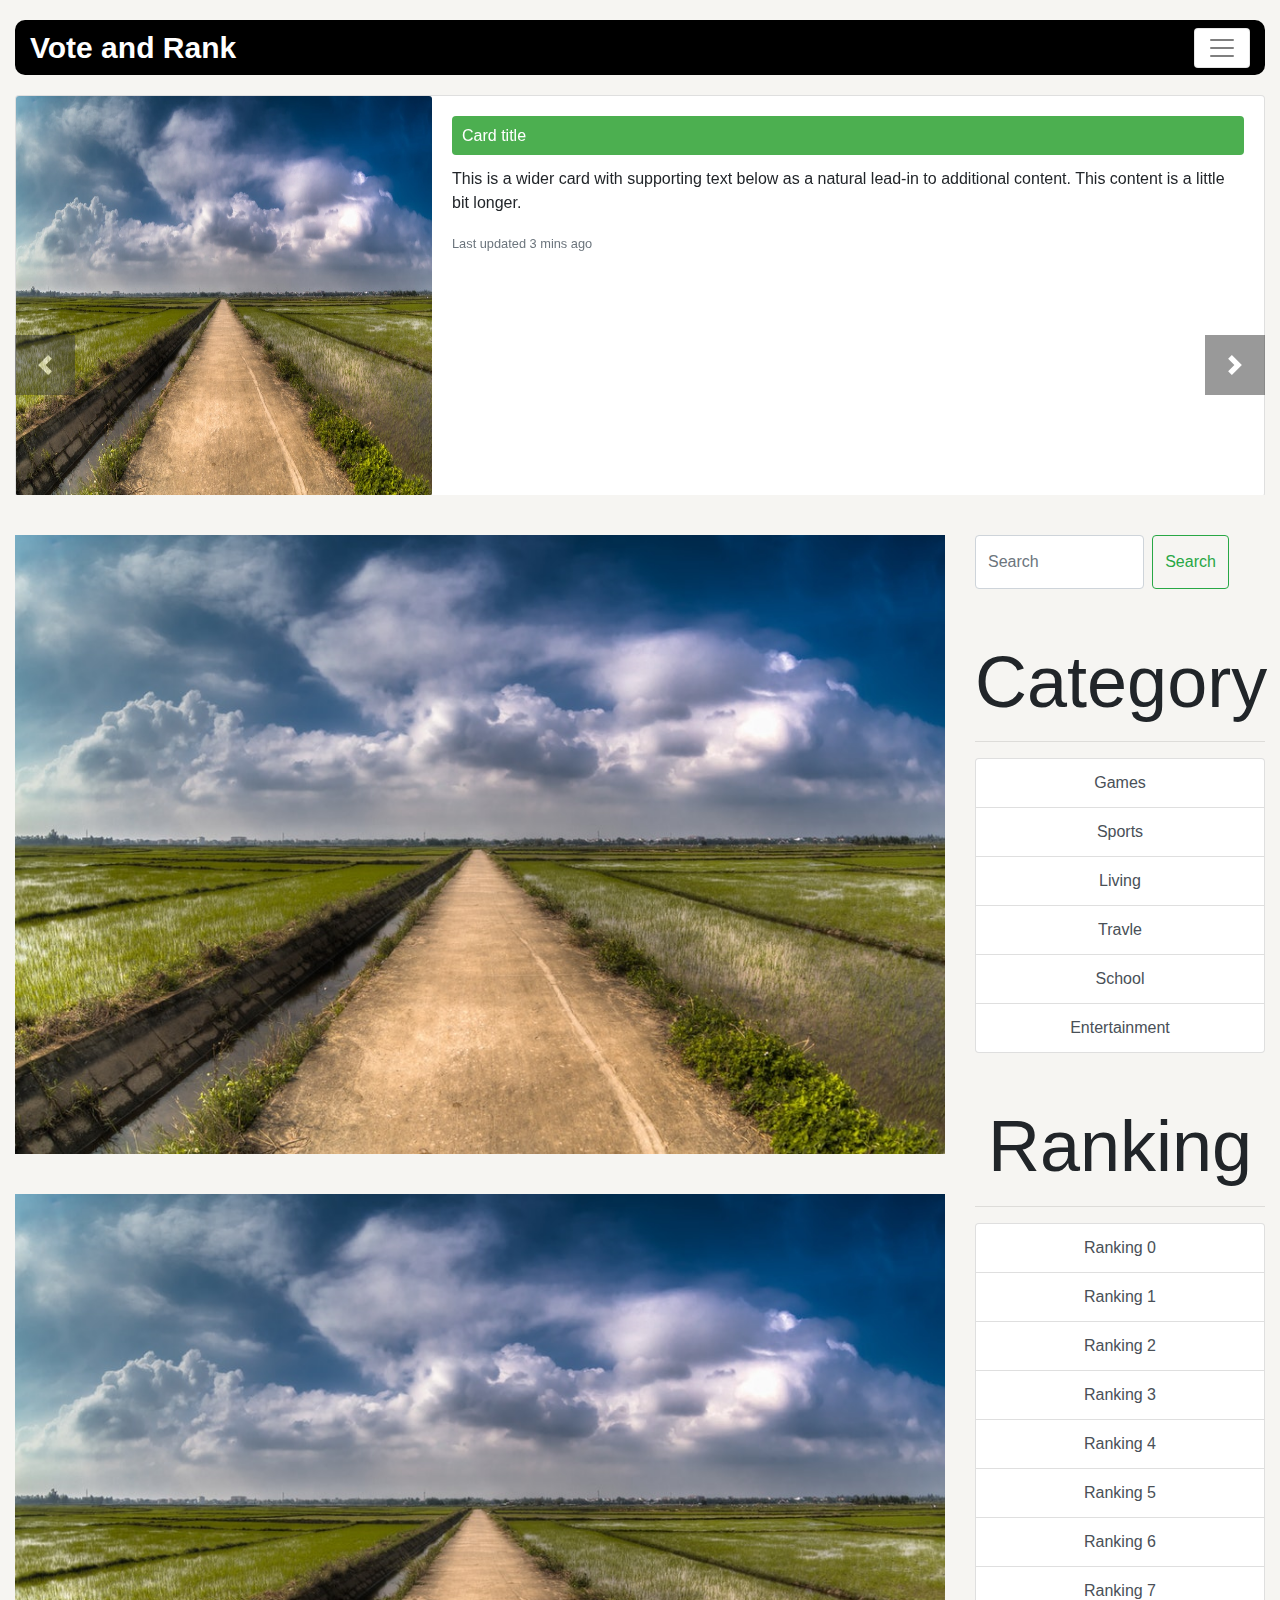
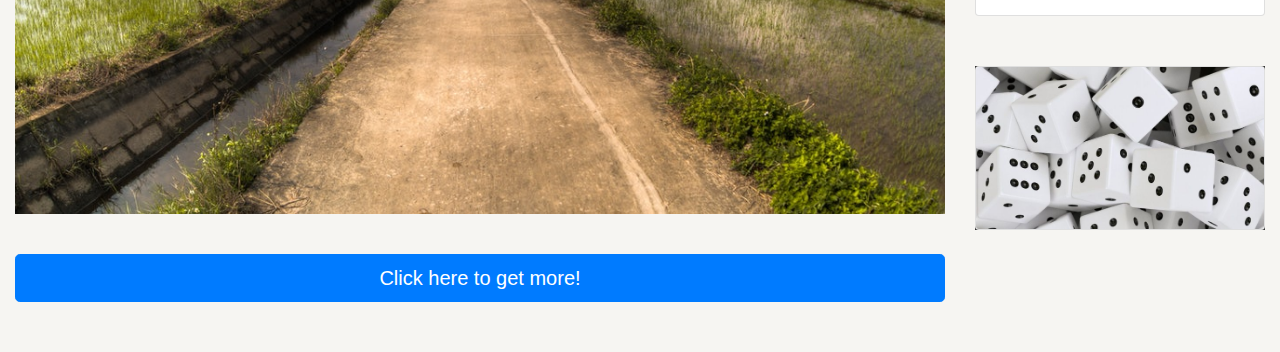
<file: index.html>
<!DOCTYPE html>
<html lang="en" dir="ltr">
  <head>
    <meta charset="utf-8">
    <title>MyVote</title>
    <link rel="stylesheet" href="https://stackpath.bootstrapcdn.com/bootstrap/4.3.1/css/bootstrap.min.css" integrity="sha384-ggOyR0iXCbMQv3Xipma34MD+dH/1fQ784/j6cY/iJTQUOhcWr7x9JvoRxT2MZw1T" crossorigin="anonymous">
    <link rel="stylesheet" href="style/index.css">
      <link rel="stylesheet" href="style/carousel.css">
    <script src="https://code.jquery.com/jquery-3.3.1.slim.min.js" integrity="sha384-q8i/X+965DzO0rT7abK41JStQIAqVgRVzpbzo5smXKp4YfRvH+8abtTE1Pi6jizo" crossorigin="anonymous"></script>
    <link rel="stylesheet" href="https://cdnjs.cloudflare.com/ajax/libs/font-awesome/4.7.0/css/font-awesome.min.css">
    <script src="https://cdnjs.cloudflare.com/ajax/libs/popper.js/1.14.7/umd/popper.min.js" integrity="sha384-UO2eT0CpHqdSJQ6hJty5KVphtPhzWj9WO1clHTMGa3JDZwrnQq4sF86dIHNDz0W1" crossorigin="anonymous"></script>
    <script src="https://stackpath.bootstrapcdn.com/bootstrap/4.3.1/js/bootstrap.min.js" integrity="sha384-JjSmVgyd0p3pXB1rRibZUAYoIIy6OrQ6VrjIEaFf/nJGzIxFDsf4x0xIM+B07jRM" crossorigin="anonymous"></script>
    </head>
    <body>
        <div class="container-fluid" >
            <nav class="navbar navbar-expand-xs navbar-light bg-light sticky-top id=all_container padding">
                <div class="container-fluid" >
                    <a class="navbar-brand" href="">Vote and Rank</a>
                    <button class="navbar-toggler" type="button" data-toggle="collapse" data-target="#navbarResponsive">
                        <span class="navbar-toggler-icon"></span>
                    </button>
                    <div class="collapse navbar-collapse" id="navbarResponsive">
                        <ul class="navbar-nav ml-auto">
                            <li class="nav-item">
                                <a href="log_in.html" class="nav-link">Sign in</a>
                            </li>
                            <li class="nav-item">
                                <a href="sign-up.html" class="nav-link">Sign up</a>
                            </li>
                        </ul>
                    </div>
                </div>
            </nav>

            <!-- start of the content part -->
            <div class="container-fluid padding">

                <div id="carouselExampleControls" class="carousel slide" data-ride="carousel" >
                    <div class="carousel-inner" >
                        <div class="carousel-item active" >

                            <div class="card mb-3" style="max-width: 100%;">
                                <div class="row no-gutters">
                                    <div class="col-md-4">
                                        <img src="img/pic1.jpg" class="card-img" alt="..." style="height: 400px">
                                    </div>
                                    <div class="col-md-8">
                                        <div class="card-body">
                                            <h5 class="card-title">Card title</h5>
                                            <p class="card-text">This is a wider card with supporting text below as a natural lead-in to additional content. This content is a little bit longer.</p>
                                            <p class="card-text"><small class="text-muted">Last updated 3 mins ago</small></p>
                                        </div>
                                    </div>
                                </div>
                            </div>

                        </div>


                        <div class="carousel-item">
                            <div class="card mb-3" style="max-width: 100%;">
                                <div class="row no-gutters">
                                    <div class="col-md-4">
                                        <img src="img/pic3.jpg" class="card-img img-fluid" alt="..." style="height: 400px">
                                    </div>
                                    <div class="col-md-8">
                                        <div class="card-body">
                                            <h5 class="card-title">Card title</h5>
                                            <p class="card-text">This is a wider card with supporting text below as a natural lead-in to additional content. This content is a little bit longer.</p>
                                            <p class="card-text"><small class="text-muted">Last updated 3 mins ago</small></p>
                                        </div>
                                    </div>
                                </div>
                            </div>
                        </div>

                        <div class="carousel-item" >
                            <div class="card mb-3" style="max-width: 100%; ">
                                <div class="row no-gutters">
                                    <div class="col-md-4">
                                        <img src="img/pic4.jpg" class="card-img img-fluid" alt="..." style="height: 400px">
                                    </div>
                                    <div class="col-md-8">
                                        <div class="card-body">
                                            <h5 class="card-title">Card title</h5>
                                            <p class="card-text">This is a wider card with supporting text below as a natural lead-in to additional content. This content is a little bit longer.</p>
                                            <p class="card-text"><small class="text-muted">Last updated 3 mins ago</small></p>
                                        </div>
                                    </div>
                                </div>
                            </div>
                        </div>

                    </div>
                    <a class="carousel-control-prev" href="#carouselExampleControls" role="button" data-slide="prev">
                        <span class="carousel-control-prev-icon" aria-hidden="true"></span>
                        <span class="sr-only">Previous</span>
                    </a>
                    <a class="carousel-control-next" href="#carouselExampleControls" role="button" data-slide="next">
                        <span class="carousel-control-next-icon" aria-hidden="true"></span>
                        <span class="sr-only">Next</span>
                    </a>
                </div>


                <div class="newvotes">

                    <div class="container-fluid padding">
                        <div class="row text-center padding">
                            <div class="col-xs-12 col-lg-9">
                                <div class="votes-slides">
                                    <img src="img/pic1.jpg" alt="">
                                </div>
                                <div class="votes-slides">
                                    <img src="img/pic1.jpg" alt="">
                                </div>
                                <button class="btn btn-primary btn-lg " style="width: 100% !important; margin-bottom: 50px">
                                    Click here to get more!
                                </button>
                            </div>




                            <div class="col-xs-12 col-lg-3">
                                <div class="search-bar">
                                    <form class="form-inline">
                                        <input class="form-control mr-sm-2 col-md-7" type="search" placeholder="Search" aria-label="Search" style="width: 80%; height: 54px;">
                                        <button class="btn btn-outline-success my-2 my-sm-0 col-xs-1" type="submit" style="height: 54px">Search</button>
                                    </form>
                                </div>

                                <div class="category">
                                    <div class="category-title">
                                        <p class="display-3">Category</p>
                                        <hr>
                                    </div>
                                    <div class="list-group">
                                        <a href="#" class="list-group-item list-group-item-action">Games</a>
                                        <a href="#" class="list-group-item list-group-item-action">Sports</a>
                                        <a href="#" class="list-group-item list-group-item-action">Living</a>
                                        <a href="#" class="list-group-item list-group-item-action">Travle</a>
                                        <a href="#" class="list-group-item list-group-item-action">School</a>
                                        <a href="#" class="list-group-item list-group-item-action">Entertainment</a>
                                    </div>
                                </div>

                                    <div class="ranking">
                                        <div class="ranking-title">
                                            <p class="display-3">Ranking</p>
                                            <hr>
                                        </div>
                                        <div class="list-group">
                                            <a href="#" class="list-group-item list-group-item-action">Ranking 0</a>
                                            <a href="#" class="list-group-item list-group-item-action">Ranking 1</a>
                                            <a href="#" class="list-group-item list-group-item-action">Ranking 2</a>
                                            <a href="#" class="list-group-item list-group-item-action">Ranking 3</a>
                                            <a href="#" class="list-group-item list-group-item-action">Ranking 4</a>
                                            <a href="#" class="list-group-item list-group-item-action">Ranking 5</a>
                                            <a href="#" class="list-group-item list-group-item-action">Ranking 6</a>
                                            <a href="#" class="list-group-item list-group-item-action">Ranking 7</a>

                                        </div>
                                    </div>
                                
                                <div class="random">


                                    <div class="card text-white">
                                        <img src="img/random.jpg" class="card-img" alt="..." style="width: 100%; height: 100%;">
                                        <div class="card-img-overlay">
                                            <button class="card-title btn btn-primary btn-lg">
                                                Roll it !
                                            </button>
                                        </div>
                                    </div>
                                </div>

                            </div>
                        </div>
                    </div>
                </div>


<!--            end of the content part-->

            </div>

            <div class="col-xs-12 col-lg-9">

            </div>

        </div>
  </body>
</html>
</file>
<file: style/index.css>
html, body {
    width: 100%;
    height: 100%;
    background-color: #f6f5f2;
}

.padding {
    padding-top: 20px;
    padding-bottom: 0;
    padding-left: 0;
    padding-right: 0;
}

.navbar {
    background-color: black !important;
    padding: 0;
    margin-top: 20px;
    border-radius: 10px;
}

.navbar-light .navbar-brand {
    font-size: 30px;
    font-weight: bold;
    color: white;
}

.navbar-light .navbar-nav .nav-link {
    text-align: center;
    text-decoration: none;
    color: white;
    border-radius: 4px;
    font-size: 18px;
    padding: 15px;
}

.navbar-light .navbar-nav .nav-link:hover {
    background-color: #2ecc71;
}

.navbar-toggler {
    background-color: white !important;
}

.carousel-item, .carousel-item .active img {
    height: 400px !important;
    width: 100%;
}

.votes-slides img {
    height: 100%;
    width: 100%;
    margin-bottom: 40px;
}

.category {
    margin-bottom: 50px;
}

.random img {
    width: 100%;
    height: 100%;
}

.ranking {
    margin-bottom: 50px;
}

.search-bar {
    width: 100%;
    margin-bottom: 50px;
}

.random {
    width: 100%;
    margin-bottom: 30px;
    background-color: #343434;
}

.card-img-overlay {
    transition: .5s ease;
    opacity: 0;

    top: 50%;
    left: 50%;
    transform: translate(-50%, -50%);
    -ms-transform: translate(-50%, -50%)
}

.image {
    opacity: 1;
    width: 100%;
    height: 100%;
    transition: .5s ease;
    backface-visibility: hidden;
}

.random:hover .image {
    opacity: 0.3;
}

.random:hover .card-img-overlay {
    opacity: 1;
}

.card-title {
    background-color: #4CAF50;
    color: white;
    font-size: 16px;
    padding: 10px;
    border-radius: 4px;
}

div.card-img-overlay a {
    color: white;
    text-decoration: none;
}

.carousel {
    height: 100%;
}
</file>
<file: style/carousel.css>
.carousel-inner{
    height: 150%;
    width: 100%;
}

.carousel-control-next{
    top: 60%;
    background: #343434;
    width: 60px;
    height: 60px;
}

.carousel-control-prev{
    top: 60%;
    background: #343434;
    width: 60px;
    height: 60px;
}

li.slide_piece1{
    position: absolute;
    left: 0%;
    top: 1%;
    width: 30%;
    height: 300px;
    display: inline-flex;
    background: #2ecc71;
    border-radius: 5px;
}

li.slide_piece2{
    position: absolute;
    left: 35%;
    top: 3%;
    width: 30%;
    height: 300px;
    display: inline-flex;
    background: #2ecc71;
    border-radius: 5px;
}

li.slide_piece3{

    position: absolute;
    top: 1%;
    left: 70%;
    width: 30%;
    height: 300px;
    display: inline-flex;
    background: #2ecc71;
    border-radius: 5px;
}


.piece_pic{
    position: absolute;
    top: 20%;
    height: 60%;
    width: 100%;
    background-image: url("http://placehold.it/360x240");
}

.piece_des{
    text-align: center;
    background-color: black;
    width: 100%;
    height: 20%;
    overflow: hidden;
}
</file>
